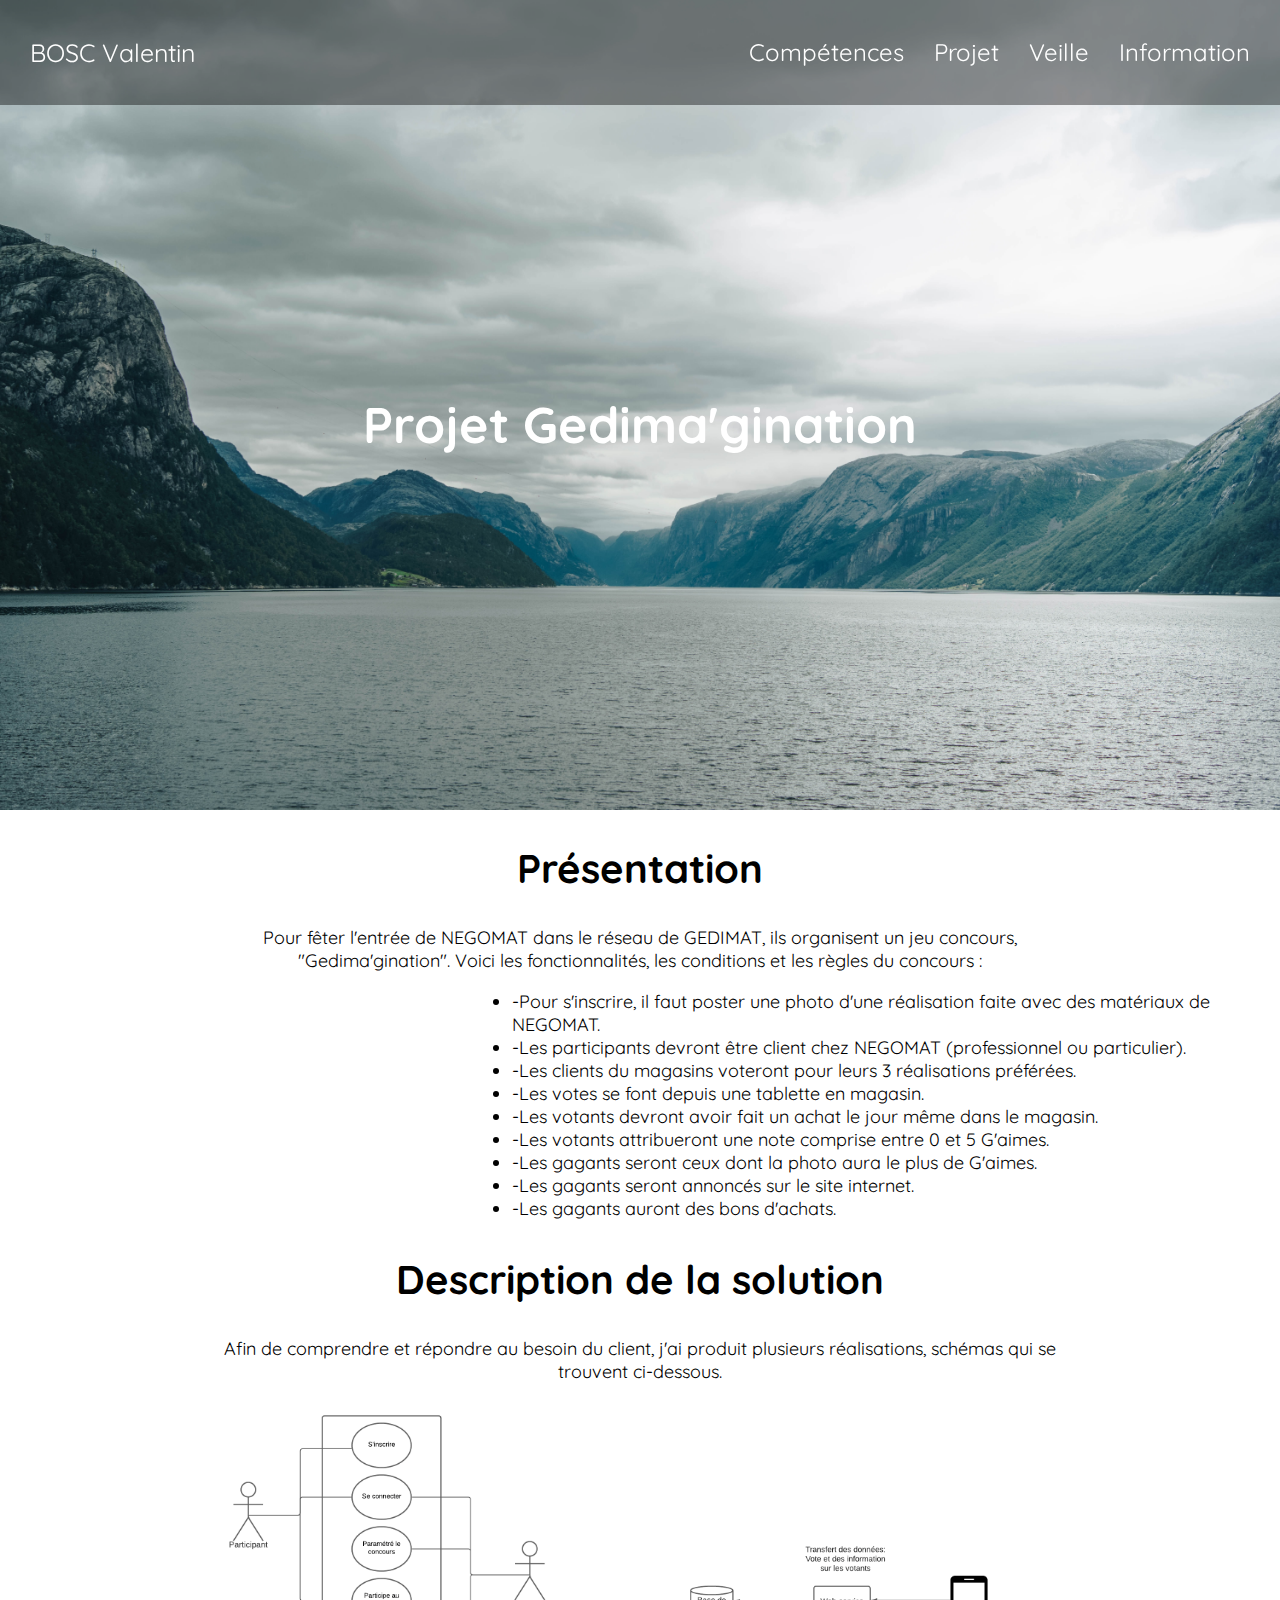
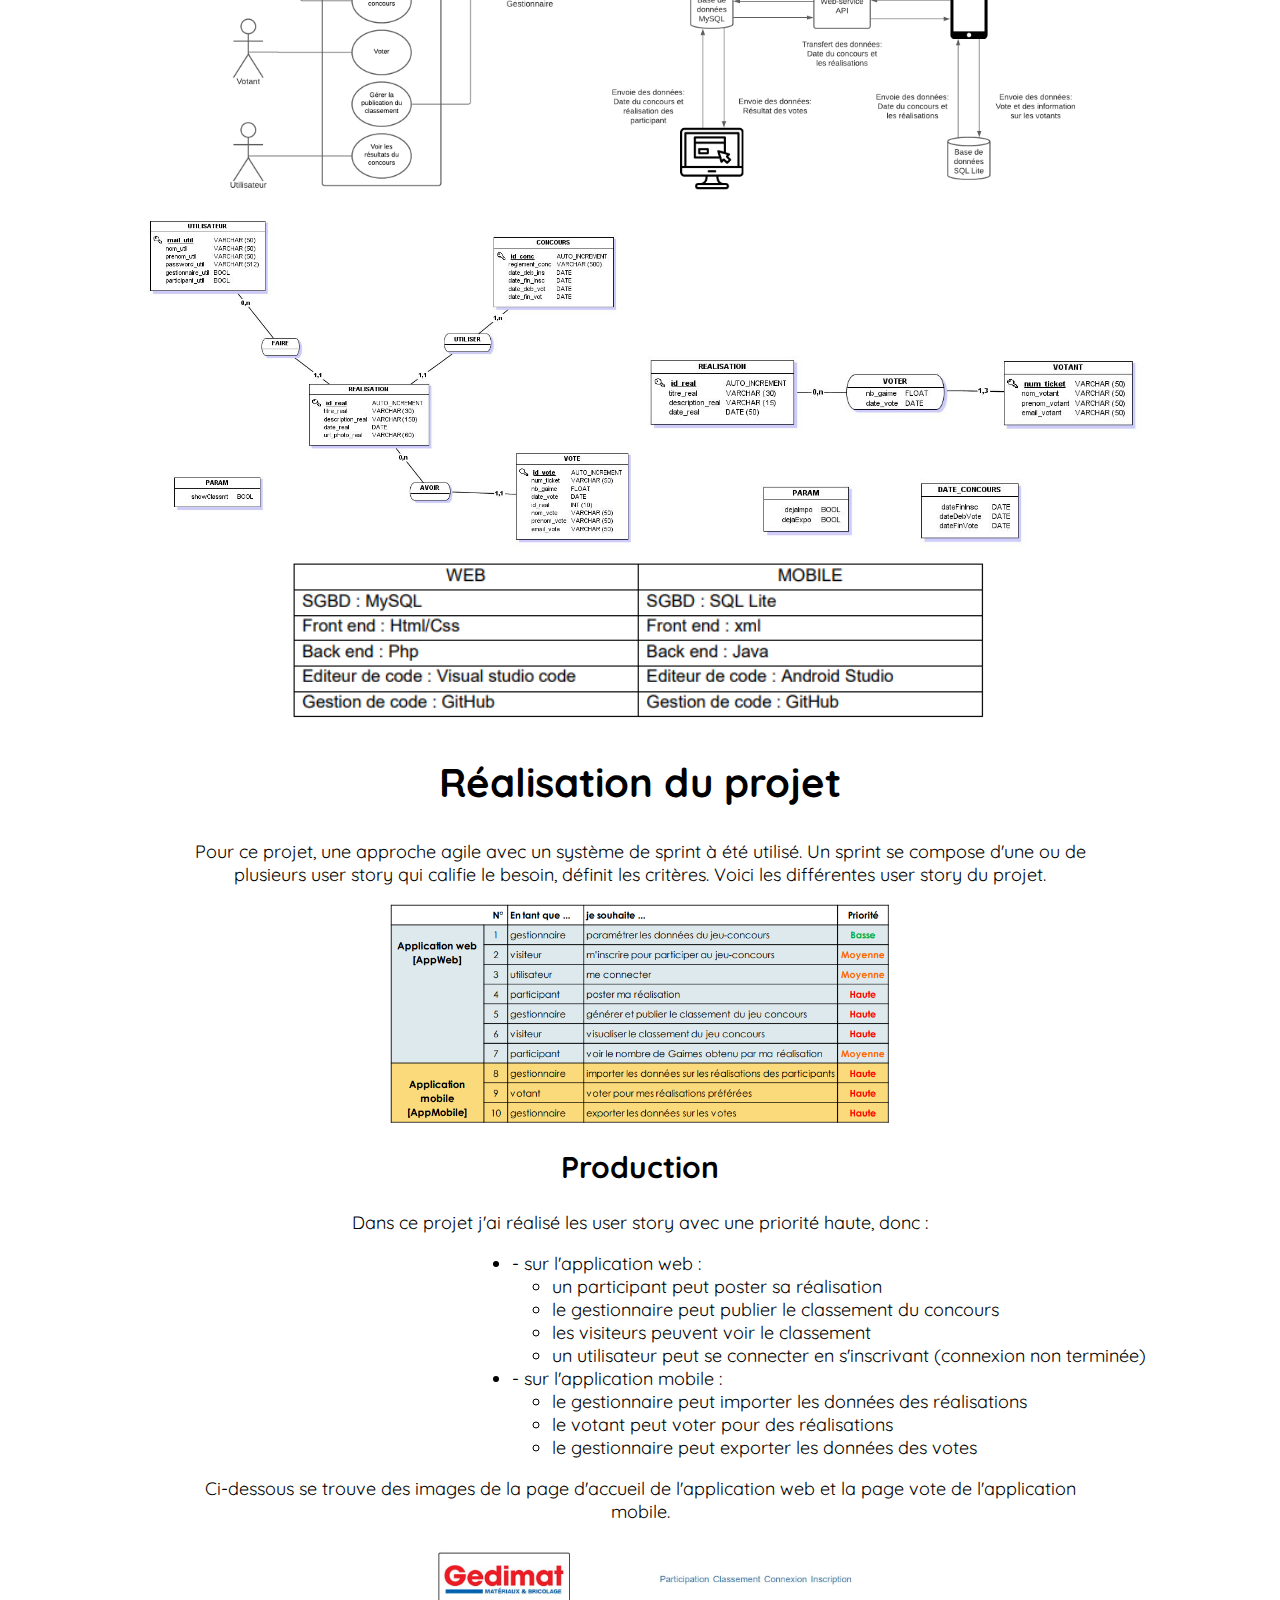
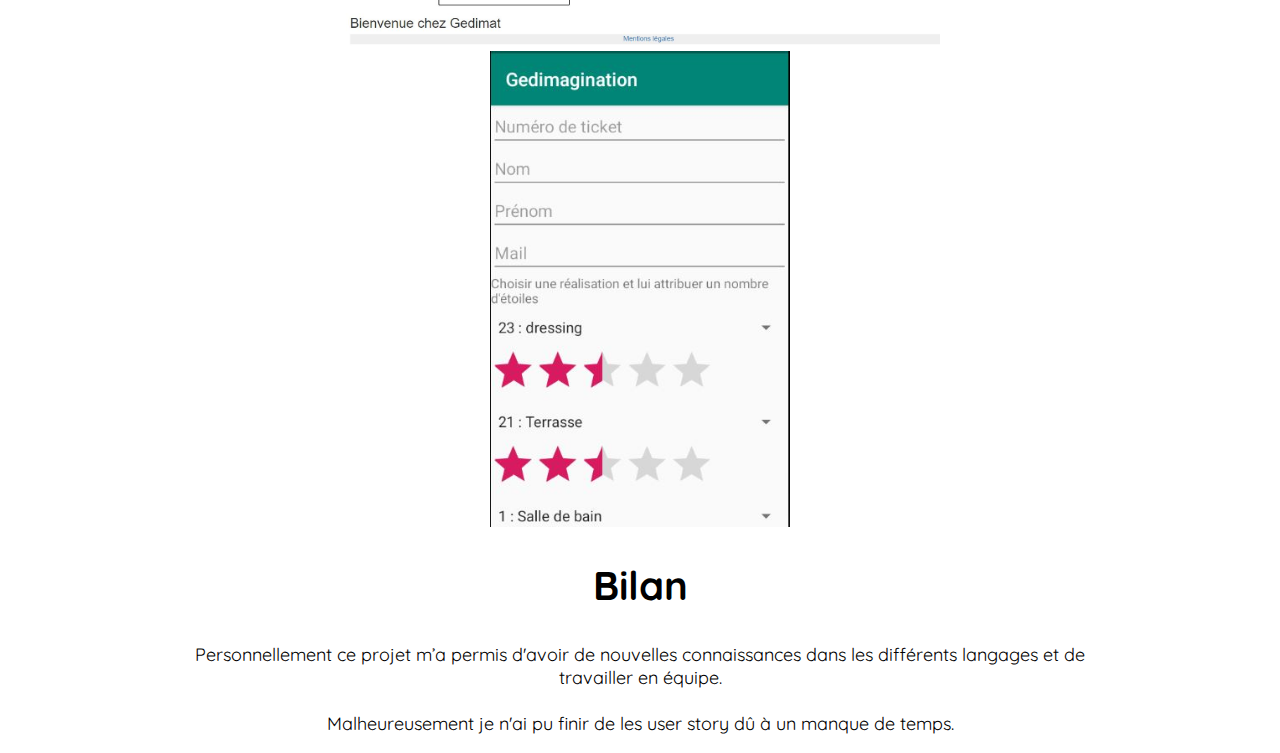
<file: gedimat.html>
<!DOCTYPE html>
<html lang="fr" >
<head>
  <meta charset="UTF-8">
  <title>BOSC Valentin</title>
  <link rel="stylesheet" href="css/style.css">

</head>
<body>
<!-- partial:index.partial.html -->
    <nav class="nav">
        <div class="container">
            <div class="logo">
                <a href="index.html">BOSC Valentin</a>
            </div>
            <div id="mainListDiv" class="main_list">
                <ul class="navlinks">
                    <li><a href="index.html#Competences">Compétences</a></li>
                    <li><a href="index.html#Projet">Projet</a></li>
                    <li><a href="index.html#Veille">Veille</a></li>
                    <li><a href="index.html#footer">Information</a></li>
                </ul>
            </div>
            <span class="navTrigger">
                <i></i>
                <i></i>
                <i></i>
            </span>
        </div>
    </nav>

    <header class="stage">
        <div class="container">
            <div class="intro">
                <p>Projet Gedima'gination</p>
            </div>
        </div>
    </header>

    <section class="prensantation">
        <h2 class="myH2">Présentation</h2>
        <p class="myP">
            Pour fêter l'entrée de NEGOMAT dans le réseau de GEDIMAT, ils organisent un jeu concours, "Gedima'gination".
            Voici les fonctionnalités, les conditions et les règles du concours :
        </p>
        <ul class="myUl">
            <li>-Pour s'inscrire, il faut poster une photo d'une réalisation faite avec des matériaux de NEGOMAT.</li>
            <li>-Les participants devront être client chez NEGOMAT (professionnel ou particulier).</li>
            <li>-Les clients du magasins voteront pour leurs 3 réalisations préférées.</li>
            <li>-Les votes se font depuis une tablette en magasin.</li>
            <li>-Les votants devront avoir fait un achat le jour même dans le magasin.</li>
            <li>-Les votants attribueront une note comprise entre 0 et 5 G'aimes.</li>
            <li>-Les gagants seront ceux dont la photo aura le plus de G'aimes.</li>
            <li>-Les gagants seront annoncés sur le site internet.</li>
            <li>-Les gagants auront des bons d'achats.</li>
        </ul>
              
        <h2 class="myH2">Description de la solution</h2>
        <p class="myP">
            Afin de comprendre et répondre au besoin du client, j'ai produit plusieurs réalisations, schémas qui se trouvent ci-dessous. 
        </p>
        <div class="imge1">
            <img src="/img/Diagramme classe.png" alt="Diagramme"width="400">
            <img src="/img/schemasolu.png" alt="schema" width="500">
        </div>
        <div class="imge2">
            <img src="/img/MCD_Gedimat_MySQL.JPG" alt="MCD_Gedimat_MySQL"width="500">
            <img src="/img/MCD_Gedimat_SQLLite.JPG" alt="MCD_Gedimat_SQLLite" width="500">
        </div>
        
        <img class="myImg" src="/img/table.png" alt="Tableau"width="700">

        <h2 class="myH2">Réalisation du projet</h2>
        <p class="myP">
            Pour ce projet, une approche agile avec un système de sprint à été utilisé. Un sprint se compose d'une ou de plusieurs user story qui califie le besoin, définit les critères.
            Voici les différentes user story du projet. 
        </p>
        <img src="/img/userstory.PNG" alt="userstory"width="500" class="myImg">

        <h2 class="myH3">Production</h2>
        <p class="myP">
            Dans ce projet j'ai réalisé les user story avec une priorité haute, donc : 
        </p>
        <ul class="myUl">
            <li>- sur l'application web :
                <ul class="myUl1">
                    <li>un participant peut poster sa réalisation</li>
                    <li>le gestionnaire peut publier le classement du concours</li>
                    <li>les visiteurs peuvent voir le classement</li>
                    <li>un utilisateur peut se connecter en s'inscrivant (connexion non terminée)</li>
                </ul>
            </li>
            <li>- sur l'application mobile :
                <ul class="myUl1">
                    <li>le gestionnaire peut importer les données des réalisations</li>
                    <li>le votant peut voter pour des réalisations</li>
                    <li>le gestionnaire peut exporter les données des votes</li>
                </ul>
            </li>
        </ul>
        <p class="myP">
            Ci-dessous se trouve des images de la page d'accueil de l'application web et la page vote de l'application mobile. 
        </p>
        <img src="/img/Captureacgedi.JPG" alt="Captureacgedi"width="600" class="myImg">
        <img src="/img/pageVote.JPG" alt="pageVote"width="300" class="myImg">
        <h2 class="myH2">Bilan</h2>
        <p class="myP">
            Personnellement ce projet m’a permis d'avoir de nouvelles connaissances dans les différents langages et de travailler en équipe.
            <br><br>
            Malheureusement je n'ai pu finir de les user story dû à un manque de temps.
        </p>
    </section>

    

    
<!-- Jquery needed -->
    <script src="https://ajax.googleapis.com/ajax/libs/jquery/3.1.1/jquery.min.js"></script>
    <!--<script src="js/scripts.js"></script>-->

<!-- Function used to shrink nav bar removing paddings and adding black background -->
    <script>
        $(window).scroll(function() {
            if ($(document).scrollTop() > 50) {
                $('.nav').addClass('affix');
                console.log("OK");
            } else {
                $('.nav').removeClass('affix');
            }
        });
    </script>

<!-- partial -->
  <script  src="js/script.js"></script>

</body>
</html>
</file>
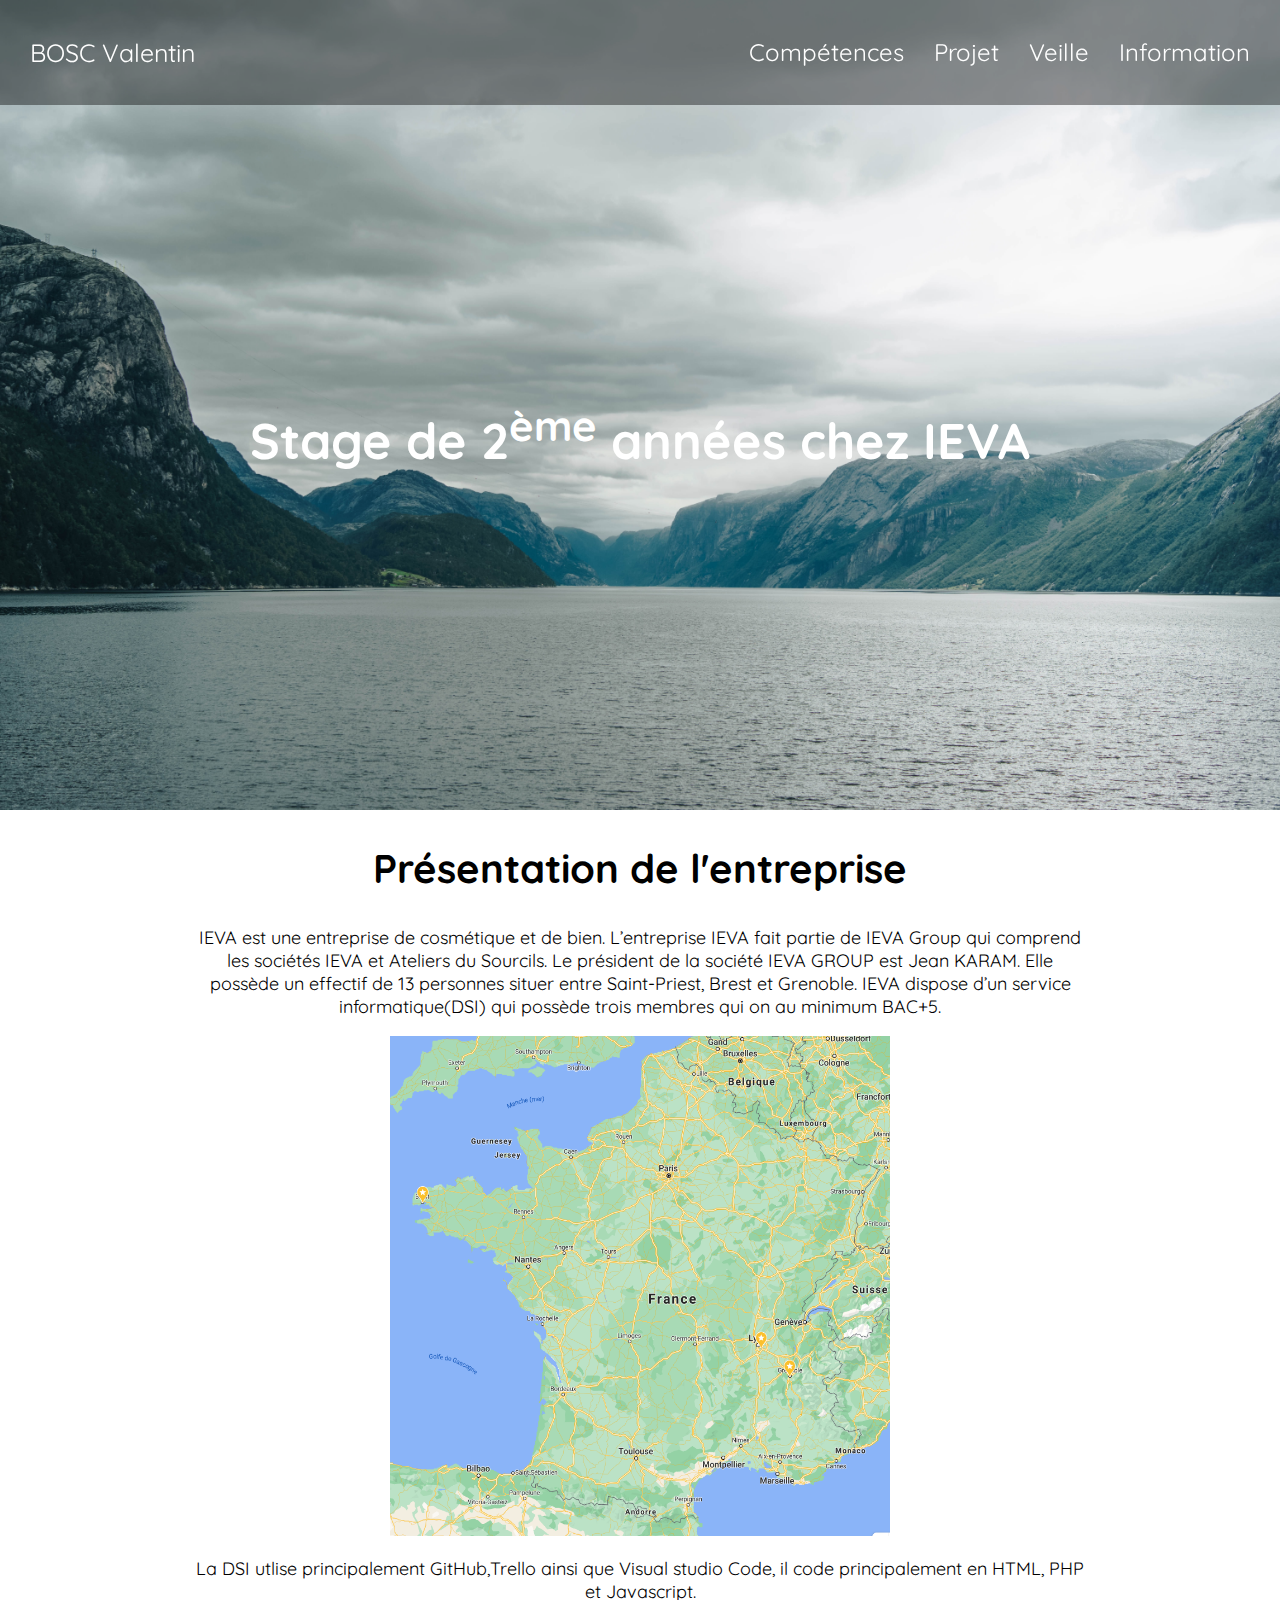
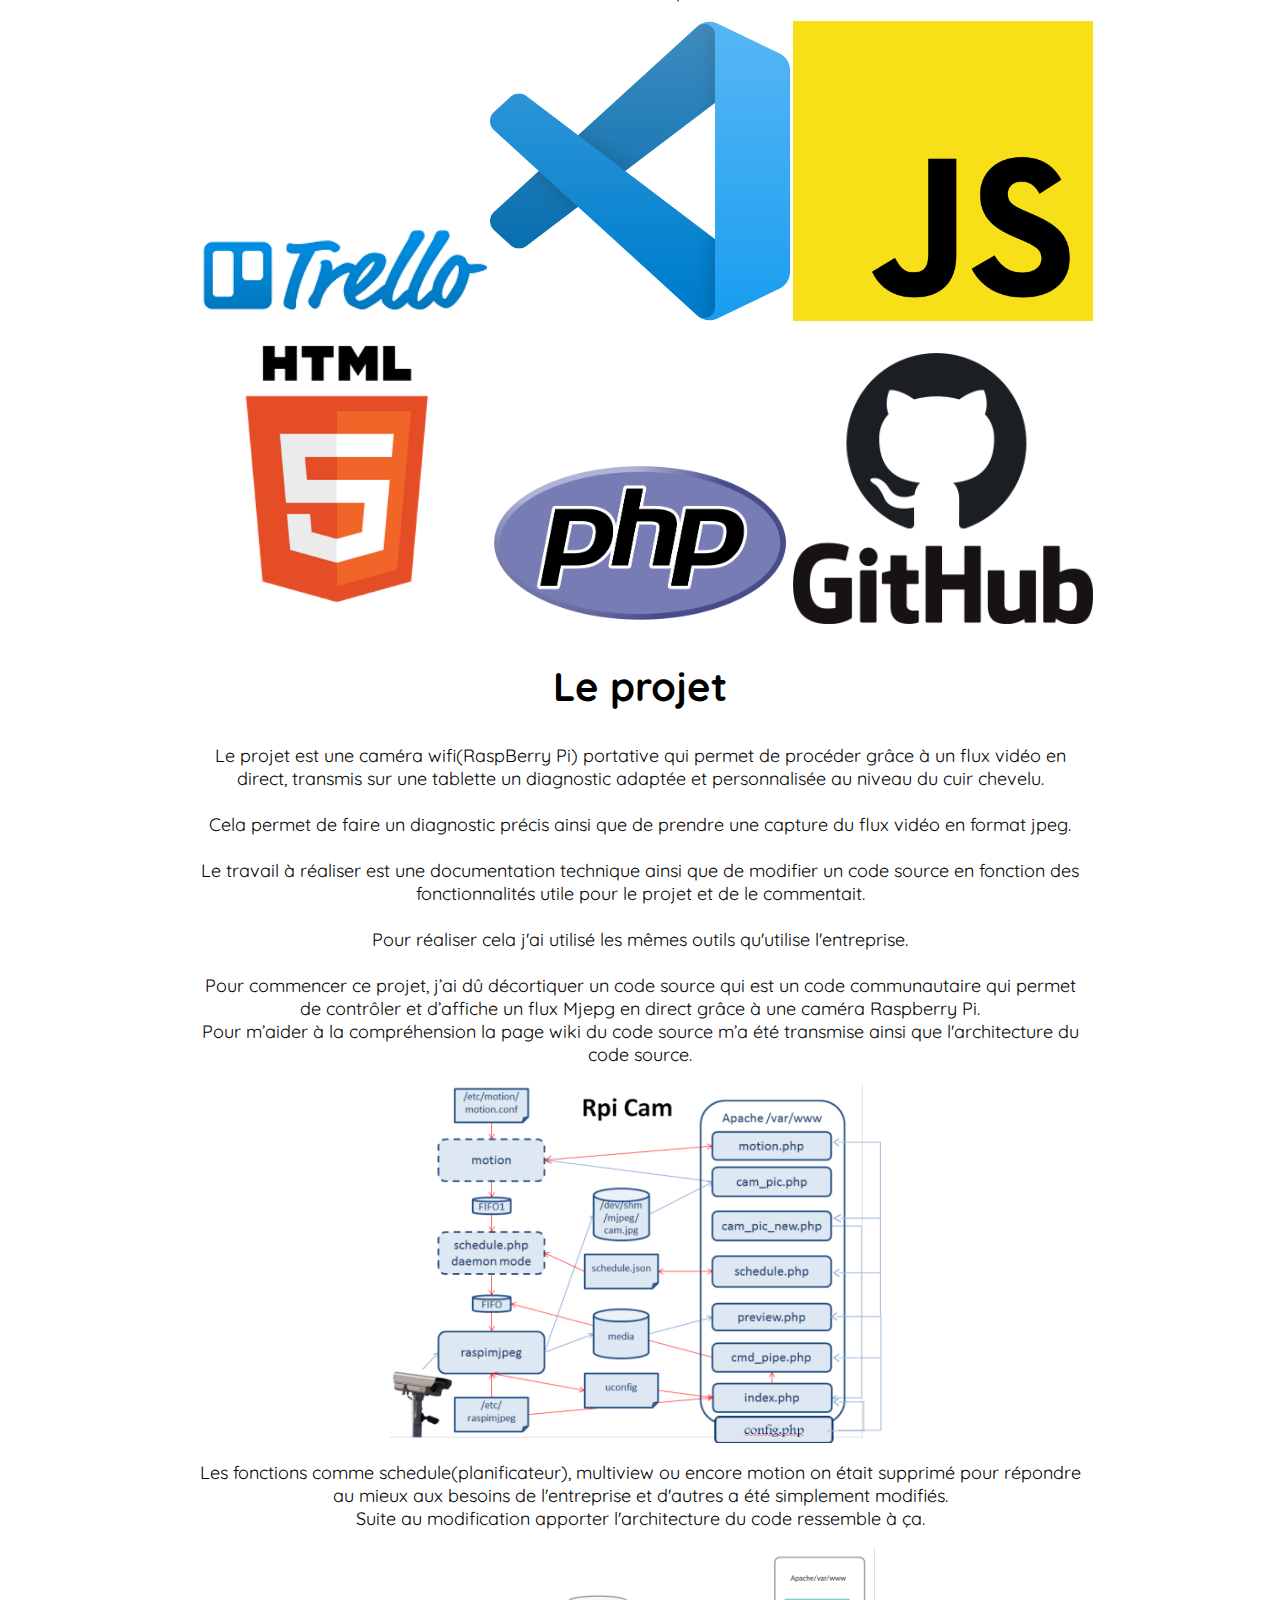
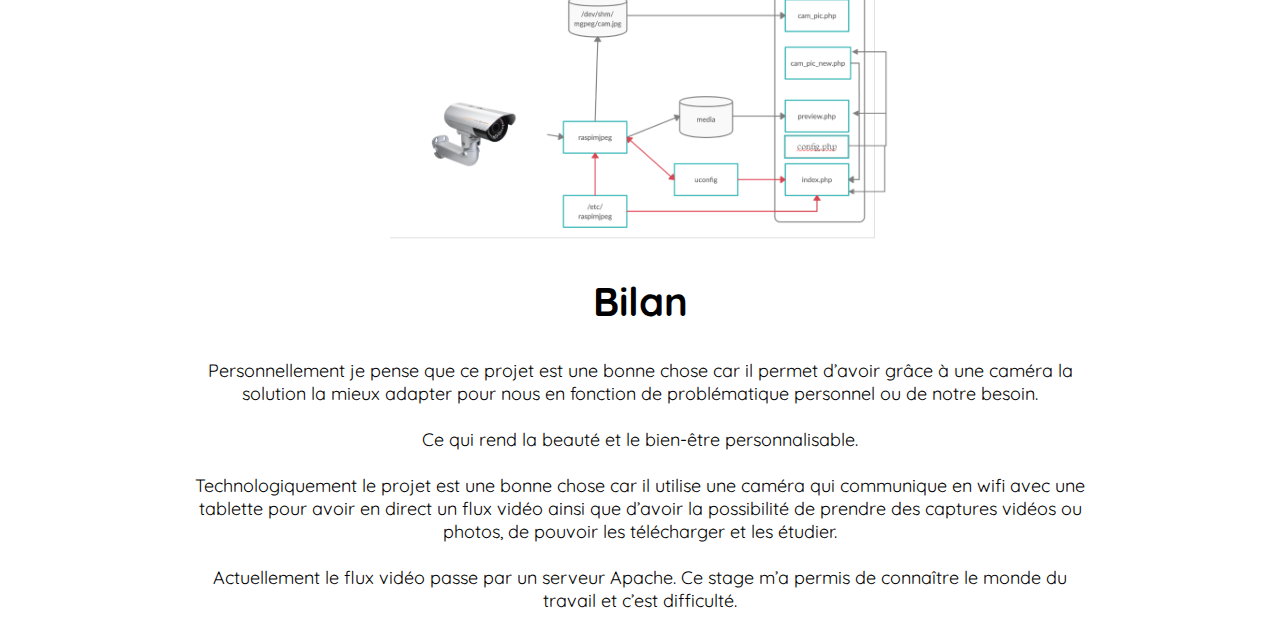
<file: stage.html>
<!DOCTYPE html>
<html lang="fr" >
<head>
  <meta charset="UTF-8">
  <title>BOSC Valentin</title>
  <link rel="stylesheet" href="css/style.css">

</head>
<body>
<!-- partial:index.partial.html -->
    <nav class="nav">
        <div class="container">
            <div class="logo">
                <a href="index.html">BOSC Valentin</a>
            </div>
            <div id="mainListDiv" class="main_list">
                <ul class="navlinks">
                    <li><a href="index.html#Competences">Compétences</a></li>
                    <li><a href="index.html#Projet">Projet</a></li>
                    <li><a href="index.html#Veille">Veille</a></li>
                    <li><a href="index.html#footer">Information</a></li>
                </ul>
            </div>
            <span class="navTrigger">
                <i></i>
                <i></i>
                <i></i>
            </span>
        </div>
    </nav>

    <header class="stage">
        <div class="container">
            <div class="intro">
                <p>Stage de 2<sup>ème</sup> années chez IEVA</p>
            </div>
        </div>
    </header>

    <section class="prensantation">
        <h2 class="myH2">Présentation de l'entreprise</h2>
        <p class="myP">
            IEVA est une entreprise de cosmétique et de bien. 
            L’entreprise IEVA fait partie de IEVA Group qui comprend les sociétés IEVA et Ateliers du Sourcils.
            Le président de la société IEVA GROUP est Jean KARAM.
            Elle possède un effectif de 13 personnes situer entre Saint-Priest, Brest et Grenoble.
            IEVA dispose d’un service informatique(DSI) qui possède trois membres qui on au minimum BAC+5.
        </p>
        <div class="myImg">
            <img src="/img/map.PNG" alt="map" usemap="#workmap" width="500" height="500">
            <map name="workmap">
                <area shape="circle" coords="280,140,5" alt="ui" href="/img/tenor.gif">
            </map>
        </div>
        <p class="myP">
            La DSI utlise principalement GitHub,Trello ainsi que Visual studio Code, il code principalement en HTML, PHP et Javascript.
        </p>
        <div class="imge1">
            <img src="/img/trello.png" alt="trello"width="300">
            <img src="/img/vs.png" alt="vs" width="300">
            <img src="/img/js.png" alt="js" width="300">
        </div>
        <div class="imge2">
            <img src="/img/html.png" alt="html"width="300">
            <img src="/img/php.png" alt="php" width="300">
            <img src="/img/git.png" alt="git"width="300">
        </div>
        <h2 class="myH2">Le projet</h2>
        <p class="myP">
            Le projet est une caméra wifi(RaspBerry Pi) portative qui permet de procéder grâce à un flux vidéo en direct, transmis sur une tablette un diagnostic adaptée et personnalisée au niveau du cuir chevelu.
            <br><br>
            Cela permet de faire un diagnostic précis ainsi que de prendre une capture du flux vidéo en format jpeg.
            <br><br>
            Le travail à réaliser est une documentation technique ainsi que de modifier un code source en fonction des fonctionnalités utile pour le projet et de le commentait.
            <br><br>
            Pour réaliser cela j'ai utilisé les mêmes outils qu'utilise l'entreprise.
            <br><br>
            Pour commencer ce projet, j’ai dû décortiquer un code source qui est un code communautaire qui permet de contrôler et d’affiche un flux Mjepg en direct grâce à une caméra Raspberry Pi.
            <br>
            Pour m’aider à la compréhension la page wiki du code source m’a été transmise ainsi que l'architecture du code source. 
        </p>
        <img src="/img/architecture.png" alt="architecture"width="500" class="myImg">
        <p class="myP">
            Les fonctions comme schedule(planificateur), multiview ou encore motion on était supprimé pour répondre au mieux aux besoins de l'entreprise et d'autres a été simplement modifiés.            <br>
            Suite au modification apporter l'architecture du code ressemble à ça.
        </p>
        <img src="/img/architecture2.png" alt="architecture2"width="500" class="myImg">
        <h2 class="myH2">Bilan</h2>
        <p class="myP">
            Personnellement je pense que ce projet est une bonne chose car il permet d’avoir grâce à une caméra la solution la mieux adapter pour nous en fonction de problématique personnel ou de notre besoin.
            <br><br>
            Ce qui rend la beauté et le bien-être personnalisable.
            <br><br>
            Technologiquement le projet est une bonne chose car il utilise une caméra qui communique en wifi avec une tablette pour avoir en direct un flux vidéo ainsi que d’avoir la possibilité de prendre des captures vidéos ou photos, de pouvoir les télécharger et les étudier.
            <br><br>
            Actuellement le flux vidéo passe par un serveur Apache. 
            Ce stage m’a permis de connaître le monde du travail et c’est difficulté.
        </p>
    </section>

    

    
<!-- Jquery needed -->
    <script src="https://ajax.googleapis.com/ajax/libs/jquery/3.1.1/jquery.min.js"></script>
    <!--<script src="js/scripts.js"></script>-->

<!-- Function used to shrink nav bar removing paddings and adding black background -->
    <script>
        $(window).scroll(function() {
            if ($(document).scrollTop() > 50) {
                $('.nav').addClass('affix');
                console.log("OK");
            } else {
                $('.nav').removeClass('affix');
            }
        });
    </script>

<!-- partial -->
  <script  src="js/script.js"></script>

</body>
</html>
</file>
<file: css/style.css>
@import url('https://fonts.googleapis.com/css?family=Quicksand:400,500,700');

html,
body {
    margin: 0;
    padding: 0;
    box-sizing: border-box;
    font-family: "Quicksand", sans-serif;
    font-size: 62.5%;
    font-size: 10px;
    text-rendering: optimizeLegibility;
}
/*-- Inspiration taken from abdo steif -->
/* --> https://codepen.io/abdosteif/pen/bRoyMb?editors=1100*/

/* Navbar section */

.nav {
    width: 100%;
    height: 65px;
    position: fixed;
    line-height: 65px;
    text-align: center;
    background-color: rgba(0, 0, 0, 0.4);
}

.nav div.logo {
    float: left;
    width: auto;
    height: auto;
    padding-left: 3rem;
}

.nav div.logo a {
    text-decoration: none;
    color: #fff;
    font-size: 2.5rem;
}

.nav div.logo a:hover {
    color: #00E676;
}

.nav div.main_list {
    height: 65px;
    float: right;
}

.nav div.main_list ul {
    width: 100%;
    height: 65px;
    display: flex;
    list-style: none;
    margin: 0;
    padding: 0;
}

.nav div.main_list ul li {
    width: auto;
    height: 65px;
    padding: 0;
    padding-right: 3rem;
}

.nav div.main_list ul li a {
    text-decoration: none;
    color: #fff;
    line-height: 65px;
    font-size: 2.4rem;
}

.nav div.main_list ul li a:hover {
    color: #00E676;
}

.navTrigger {
    display: none;
}

.nav {
    padding-top: 20px;
    padding-bottom: 20px;
    -webkit-transition: all 0.4s ease;
    transition: all 0.4s ease;
}



/* header */

header {
    width: 100%;
    height: 90vh;
    text-align: center;
    color: #fff;
}
.ind{
    background-image: url(/img/work.jpg);
    background-repeat: none;
    background-size: cover;
}

.stage{
    background-image: url(/img/markus-gjengaar-qWl31aLdHf8-unsplash.jpg);
    background-repeat: none;
    background-size: cover;
    background-position: bottom;
}


header .intro{
    padding-top:350px;
    padding-bottom: 70px;
    margin-bottom: 25px;
    text-transform:inherit;
    font-family:"Quicksand", sans-serif;
    font-size: 50px;
    font-weight: 700;
    line-height: 50px;
}

/*section */
.presentation{
    padding: 3rem;
}
.competence{
    background-color: rgb(247, 247, 247);
    padding: 3rem;
}

.veille{
    background-color: rgb(247, 247, 247);
    padding: 3rem;
}

.projet{
    display: flex;
    justify-content: center;
    align-content: center;
    padding: 8rem;
}
@media (max-width: 60em) {
    body {
      padding: 3rem;
    }
}

.col2{
    margin-left: 500px;
    margin-top: -105px;
}

.col3{
    margin-left: 1100px;
    margin-top: -204px;
}
/* Media query section */

@media screen and (min-width: 768px) and (max-width: 1199px) {
    .container {
        margin: 0;
    }

    .stage{
        background-position: none;
    }
}

@media screen and (max-width:1199px) {
    .nav{
        height: 5%;
    }
    .navTrigger {
        display: block;
    }
    .nav div.logo {
        margin-left: 15px;
    }
    .nav div.logo a{
        font-size: 4rem;
    }
    .nav div.main_list {
        width: 100%;
        height: 0;
        overflow: hidden;
    }
    .nav div.show_list {
        height: auto;
        display: none;
    }
    .nav div.main_list ul {
        flex-direction: column;
        width: 100%;
        height: 100vh;
        right: 0;
        left: 0;
        bottom: 0;
        background-color: #111;
        /*same background color of navbar*/
        background-position: center top;
    }
    .nav div.main_list ul li {
        width: 100%;
        text-align: right;
    }
    .nav div.main_list ul li a {
        text-align: center;
        width: 100%;
        font-size: 5rem;
        padding: 20px;
    }
    .nav div.media_button {
        display: block;
        height: 200%;
    }
    .navTrigger i {
        display: block;
    }
}


/* Animation */
/* Inspiration taken from Dicson https://codemyui.com/simple-hamburger-menu-x-mark-animation/ */

.navTrigger {
    cursor: pointer;
    width: 30px;
    height: 25px;
    margin: auto;
    position: absolute;
    right: 30px;
    top: 0;
    bottom: 0;
}

.navTrigger i {
    background-color: #fff;
    border-radius: 2px;
    content: '';
    display: block;
    width: 100%;
    height: 4px;
}

.navTrigger i:nth-child(1) {
    -webkit-animation: outT 0.8s backwards;
    animation: outT 0.8s backwards;
    -webkit-animation-direction: reverse;
    animation-direction: reverse;
}

.navTrigger i:nth-child(2) {
    margin: 5px 0;
    -webkit-animation: outM 0.8s backwards;
    animation: outM 0.8s backwards;
    -webkit-animation-direction: reverse;
    animation-direction: reverse;
}

.navTrigger i:nth-child(3) {
    -webkit-animation: outBtm 0.8s backwards;
    animation: outBtm 0.8s backwards;
    -webkit-animation-direction: reverse;
    animation-direction: reverse;
}

.navTrigger.active i:nth-child(1) {
    -webkit-animation: inT 0.8s forwards;
    animation: inT 0.8s forwards;
}

.navTrigger.active i:nth-child(2) {
    -webkit-animation: inM 0.8s forwards;
    animation: inM 0.8s forwards;
}

.navTrigger.active i:nth-child(3) {
    -webkit-animation: inBtm 0.8s forwards;
    animation: inBtm 0.8s forwards;
}

@-webkit-keyframes inM {
    50% {
        -webkit-transform: rotate(0deg);
    }
    100% {
        -webkit-transform: rotate(45deg);
    }
}

@keyframes inM {
    50% {
        transform: rotate(0deg);
    }
    100% {
        transform: rotate(45deg);
    }
}

@-webkit-keyframes outM {
    50% {
        -webkit-transform: rotate(0deg);
    }
    100% {
        -webkit-transform: rotate(45deg);
    }
}

@keyframes outM {
    50% {
        transform: rotate(0deg);
    }
    100% {
        transform: rotate(45deg);
    }
}

@-webkit-keyframes inT {
    0% {
        -webkit-transform: translateY(0px) rotate(0deg);
    }
    50% {
        -webkit-transform: translateY(9px) rotate(0deg);
    }
    100% {
        -webkit-transform: translateY(9px) rotate(135deg);
    }
}

@keyframes inT {
    0% {
        transform: translateY(0px) rotate(0deg);
    }
    50% {
        transform: translateY(9px) rotate(0deg);
    }
    100% {
        transform: translateY(9px) rotate(135deg);
    }
}

@-webkit-keyframes outT {
    0% {
        -webkit-transform: translateY(0px) rotate(0deg);
    }
    50% {
        -webkit-transform: translateY(9px) rotate(0deg);
    }
    100% {
        -webkit-transform: translateY(9px) rotate(135deg);
    }
}

@keyframes outT {
    0% {
        transform: translateY(0px) rotate(0deg);
    }
    50% {
        transform: translateY(9px) rotate(0deg);
    }
    100% {
        transform: translateY(9px) rotate(135deg);
    }
}

@-webkit-keyframes inBtm {
    0% {
        -webkit-transform: translateY(0px) rotate(0deg);
    }
    50% {
        -webkit-transform: translateY(-9px) rotate(0deg);
    }
    100% {
        -webkit-transform: translateY(-9px) rotate(135deg);
    }
}

@keyframes inBtm {
    0% {
        transform: translateY(0px) rotate(0deg);
    }
    50% {
        transform: translateY(-9px) rotate(0deg);
    }
    100% {
        transform: translateY(-9px) rotate(135deg);
    }
}

@-webkit-keyframes outBtm {
    0% {
        -webkit-transform: translateY(0px) rotate(0deg);
    }
    50% {
        -webkit-transform: translateY(-9px) rotate(0deg);
    }
    100% {
        -webkit-transform: translateY(-9px) rotate(135deg);
    }
}

@keyframes outBtm {
    0% {
        transform: translateY(0px) rotate(0deg);
    }
    50% {
        transform: translateY(-9px) rotate(0deg);
    }
    100% {
        transform: translateY(-9px) rotate(135deg);
    }
}

.affix {
    padding: 0;
    background-color: #111;
}

.myUl{
    text-align:left;
    padding-left:40%;
	font-size: 1.8rem;
}

.myUl1{
    text-align:left;
	padding-right:15%;
	font-size: 1.8rem;
}

.myH2 {
	text-align:center;
	font-size: 4rem;
}
.myH3 {
	text-align: center;
	padding-left:15%;
	padding-right:15%;
	font-size: 3rem;
}
.myH4 {
	text-align: justify;
	padding-left:15%;
	padding-right:15%;
	font-size: 2rem;
}

.myP {
	text-align: center;
	padding-left:15%;
	padding-right:15%;
	font-size: 1.8rem;
}
.myPi {
	text-align: justify;
	padding-left:15%;
	padding-right:15%;
	font-size: 1.8rem;
}

.myImg{
    text-align: center;
    display: block;
    margin-left: auto;
    margin-right: auto;
    max-width: 100%;
    height: auto;
}

.imge1,.imge2{
    text-align: center;
    display: block;
    margin-left: auto;
    margin-right: auto;
    max-width: 100%;
    height: auto;
}

@media all and (max-width:700px){
	.myP,.myPi {
		padding:2%;
	}


}

@media all and (max-width:1600px){

    .col2{
        margin-left: 0px;
        margin-top: 0px;
    }

    .col3{
        margin-left: 0px;
        margin-top: 0px;
    }

    .card{
        margin-left: 0px;
        margin-top: 0px;
    }

    
    div.card {
        display:block;
    }
}

/* test*/


.grid {
    display: grid;
    width: 114rem;
    grid-gap: 6rem;
    grid-template-columns: repeat(auto-fit, minmax(30rem, 1fr));
    align-items: start;
  }
  @media (max-width: 60em) {
    .grid {
      grid-gap: 3rem;
    }
  }
  .grid__item {
    background-color: #fff;
    border-radius: 0.4rem;
    overflow: hidden;
    box-shadow: 0 3rem 6rem rgba(0, 0, 0, 0.1);
    cursor: pointer;
    transition: 0.2s;
  }
  .grid__item:hover {
    transform: translateY(-0.5%);
    box-shadow: 0 4rem 8rem rgba(0, 0, 0, 0.2);
  }
  
  .card__img {
    display: block;
    width: 100%;
    height: 18rem;
    object-fit: cover;
  }
  .card__content {
    padding: 3rem 3rem;
  }
  .card__header {
    font-size: 3rem;
    font-weight: 500;
    color: #0d0d0d;
    margin-bottom: 1.5rem;
  }
  .card__text {
    font-size: 1.8rem;
    letter-spacing: 0.1rem;
    line-height: 1.7;
    color: #3d3d3d;
    margin-bottom: 2.5rem;
  }
  .card__btn {
    display: block;
    width: 100%;
    padding: 1.5rem;
    font-size: 2rem;
    text-align: center;
    color: #3363ff;
    background-color: #e6ecff;
    border: none;
    border-radius: 0.4rem;
    transition: 0.2s;
    cursor: pointer;
  }
  .card__btn span {
    margin-left: 1rem;
    transition: 0.2s;
  }
  .card__btn:hover, .card__btn:active {
    background-color: #dce4ff;
  }
  .card__btn:hover span, .card__btn:active span {
    margin-left: 1.5rem;
  }
</file>
